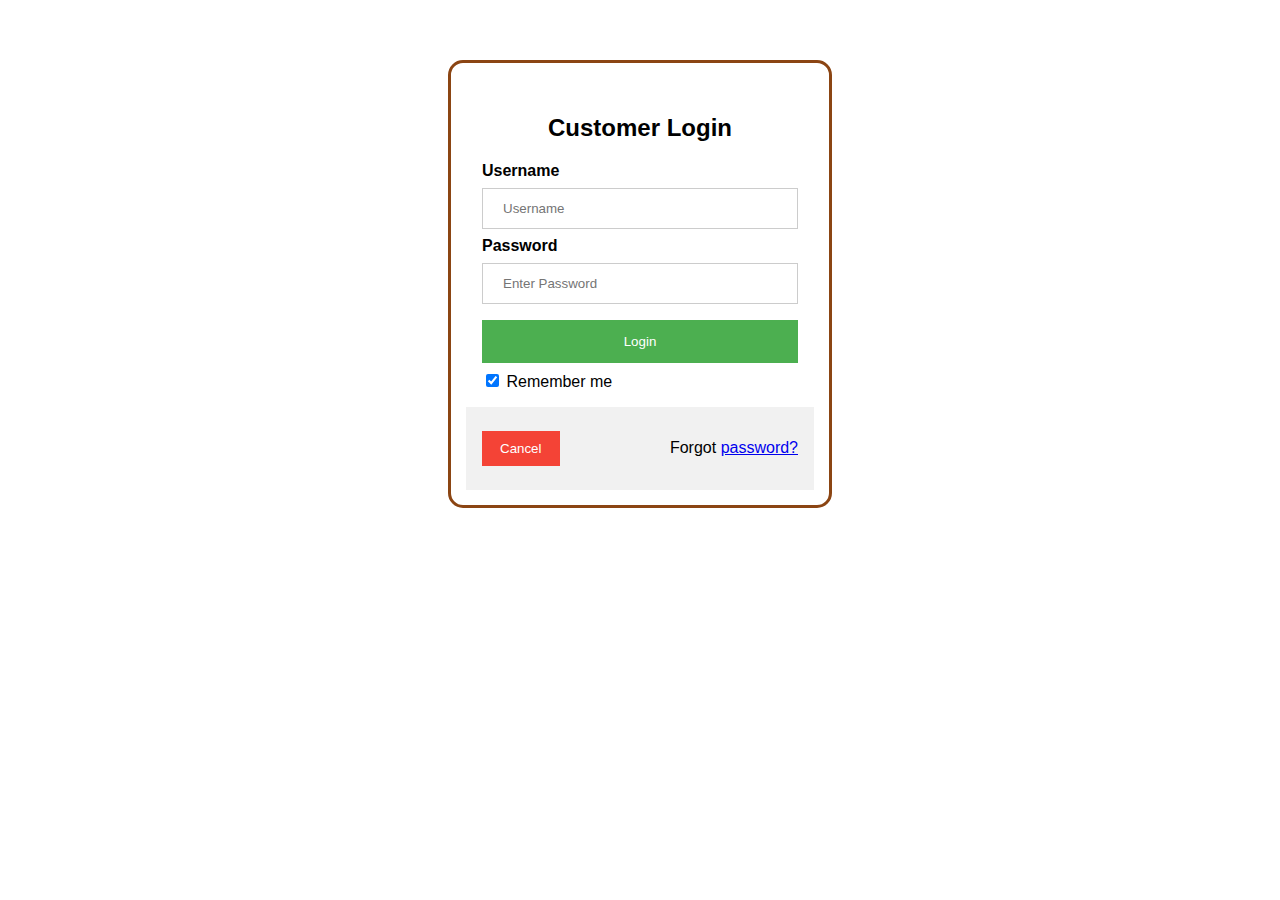
<file: pages/custLogin.html>
<!DOCTYPE html>
<html lang="en">
    <head>
        <meta charset="utf-8">
        <link rel="stylesheet" href="../style.css">
        <title> employee Login</title>
    </head>
    <body>
        <Section id="loginContainer">
            <form action="action_page.php" method="post">              
                <div class="sub">
                    <h2 style="text-align: center;">Customer Login</h2>
                  <label for="uname"><b>Username</b></label>
                  <input type="text" placeholder="Username" name="uname" required>
              
                  <label for="psw"><b>Password</b></label>
                  <input type="password" placeholder="Enter Password" name="psw" required>
              
                  <button type="submit" onclick="welcomeMessage()">Login</button>
                  <label>
                    <input type="checkbox" checked="checked" name="remember"> Remember me
                  </label>
                </div>
              
                <div class="sub" style="background-color:#f1f1f1">
                  <button type="button" class="cancelbtn">Cancel</button>
                  <span class="psw">Forgot <a href="#">password?</a></span>
                </div>
              </form>

        </Section>
        <script>
            let account = document.getElementById('username').value;
            const welcomeMessage  = () =>{
                alert('Welcome '+ account)

            }
        </script>
    </body>

</html>
</file>
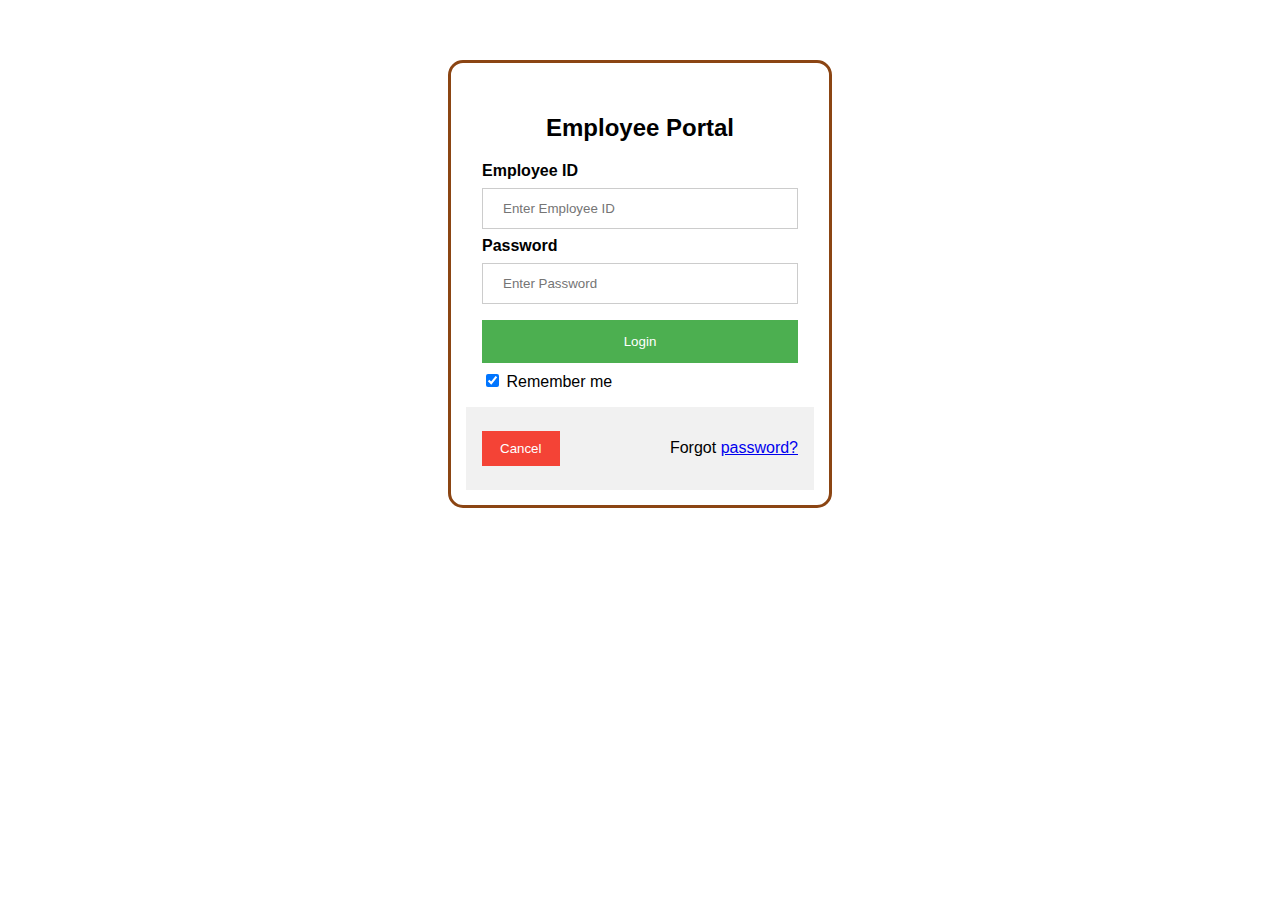
<file: pages/EmployeeLogin.html>
<!DOCTYPE html>
<html lang="en">
    <head>
        <meta charset="utf-8">
        <link rel="stylesheet" href="../style.css">
        <title> employee Login</title>
    </head>
    <body>
        <Section id="loginContainer">
            <form action="action_page.php" method="post">              
                <div class="sub">
                    <h2 style="text-align: center;">Employee Portal</h2>
                  <label for="uname"><b>Employee ID</b></label>
                  <input id="username" type="text" placeholder="Enter Employee ID" name="uname" required>
              
                  <label for="psw"><b>Password</b></label>
                  <input id = 'username'type="password" placeholder="Enter Password" name="psw" required>
              
                  <button type="submit" onclick="welcomeMessage()">Login</button>
                  <label>
                    <input type="checkbox" checked="checked" name="remember"> Remember me
                  </label>
                </div>
              
                <div class="sub" style="background-color:#f1f1f1">
                  <button type="button" class="cancelbtn" >Cancel</button>
                  <span class="psw">Forgot <a href="#">password?</a></span>
                </div>
              </form>

        </Section>
        <script>
            let account = document.getElementById('username').value;
            const welcomeMessage  = () =>{
                alert('Welcome '+ account)

            }
        </script>
    </body>

</html>
</file>
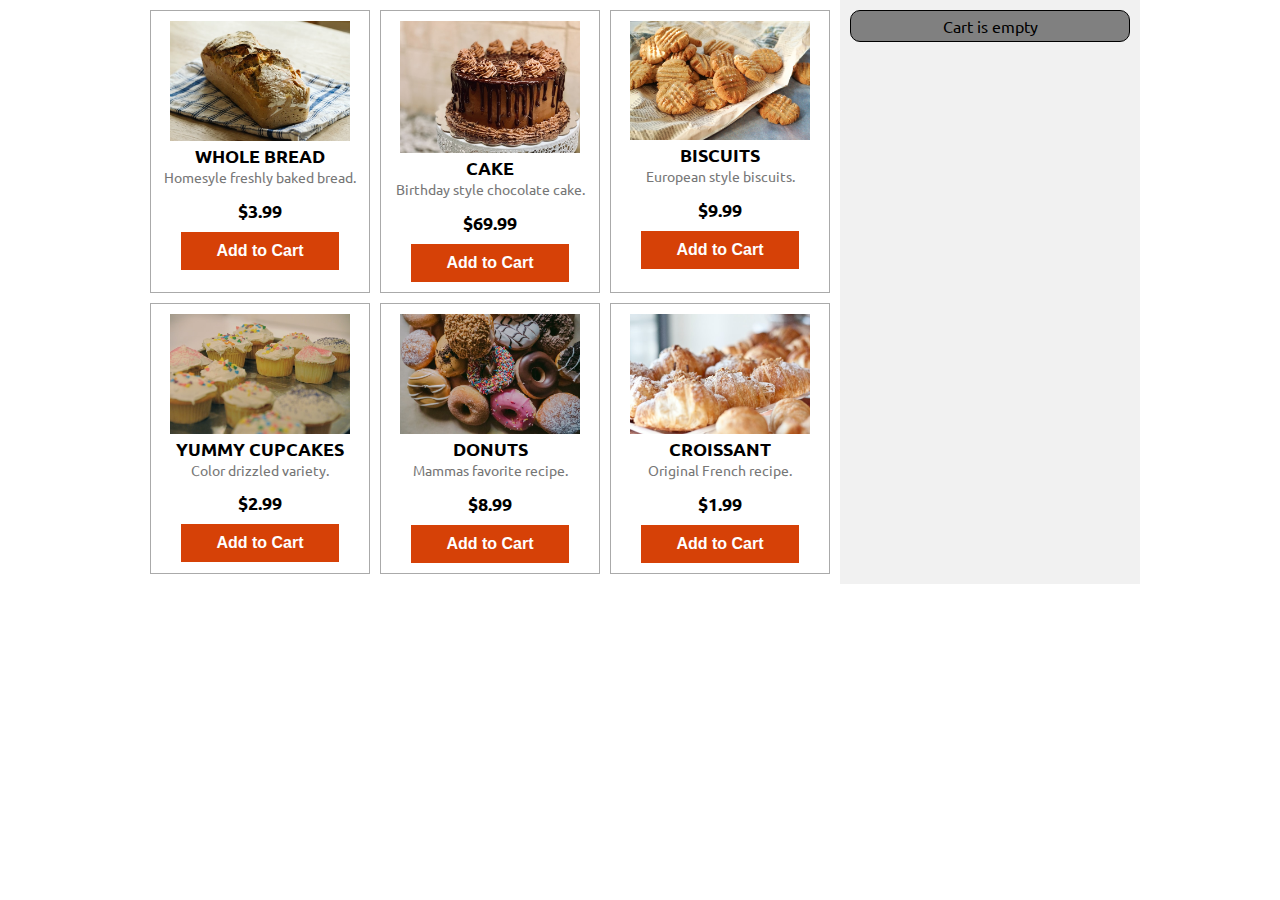
<file: pages/orderNow.html>
<!DOCTYPE html>
<html lang="en">
    <head>
        <link rel="preconnect" href="https://fonts.gstatic.com">
        <link href="https://fonts.googleapis.com/css2?family=Ubuntu:wght@400&display=swap" rel="stylesheet">
        <link rel="stylesheet" href="../style.css">
    </head>
    <body>
        <div id="cart-wrap">
            <!-- (B) PRODUCTS LIST -->
            <div id="cart-products"></div>
      
            <!-- (C) CURRENT CART -->
            <div id="cart-items"></div>
          </div>
          <script src="/javascript/cart.js"></script>
          <script src="/javascript/products.js"></script>
    </body>
</html>
</file>
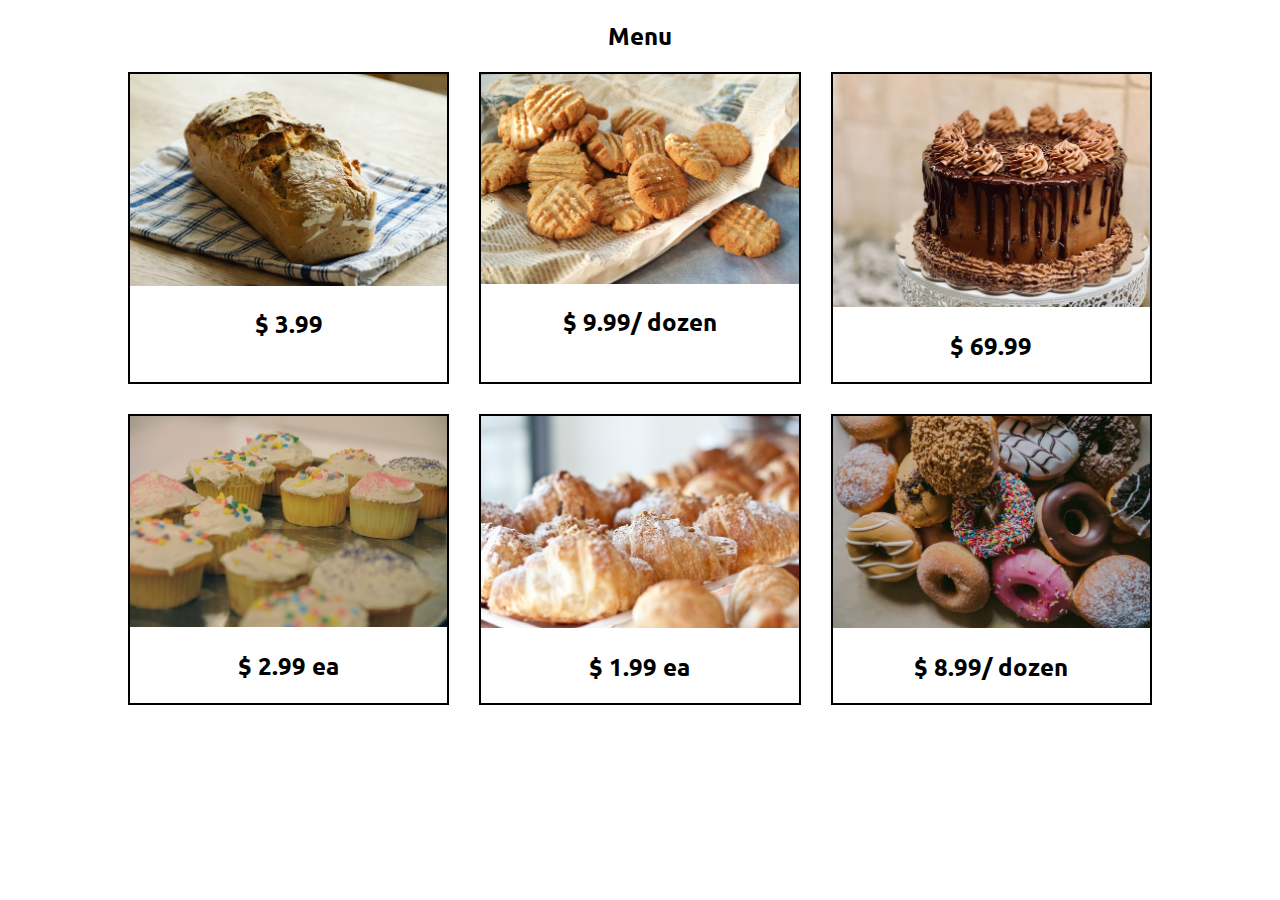
<file: pages/products.html>
<!DOCTYPE html>
<html lang="en">
    <head>
        <link rel="preconnect" href="https://fonts.gstatic.com">
        <link href="https://fonts.googleapis.com/css2?family=Ubuntu:wght@400&display=swap" rel="stylesheet">
        <link rel="stylesheet" href="../style.css">
    </head>
    <body>
        <section class="">
            <h2>Menu</h2>
            <article class="grid">
                <article>
                    <img src="../product-images/jorgen-haland-PvAl4A6hHh8-unsplash.jpg" alt="bread">
                    <h2>$ 3.99</h2>
                </article>
                <article>
                    <img src="../product-images/george-gkaniatsas-nj1zUcpQOQA-unsplash.jpg" alt="cookies">
                    <h2>$ 9.99/ dozen</h2>
                </article>
                <article>
                    <img src="../product-images/david-holifield-kPxsqUGneXQ-unsplash.jpg" alt="cake">
                    <h2>$ 69.99</h2>
                </article>
                <article>
                    <img src="../product-images/jeremy-liew-h2Nh6OMFG9U-unsplash.jpg" alt="cupcakes">
                    <h2>$ 2.99 ea</h2>
                </article>
                <article>
                    <img src="../product-images/sergio-arze-5msGxboneMA-unsplash.jpg" alt="croissants">
                    <h2>$ 1.99 ea</h2>
                </article>
                <article>
                    <img src="../product-images/rod-long-6SMF42-JTAc-unsplash.jpg" alt="donuts">
                    <h2>$ 8.99/ dozen</h2>
                </article>
               
            </article>
        </section>
       
    </body>
</html>
</file>
<file: style.css>
* {
    box-sizing: border-box;
}
body{
    margin: 0;
    font-family: 'Ubuntu', sans-serif;
}
section h2{
    text-align: center;
}

footer {
    display: grid;
    grid-template-areas: "about-us image-references contact-us"
                          "copyright copyright copyright";
    background-color: black;
    width: 100%;
    height: 20%;
    color: whitesmoke;
    padding: 20px
}

#aboutUs{
    grid-area: about-us;
    border-right: 2px solid grey;
    text-align: center;
}
.refernces{
    grid-area: image-references;
    border-right: 2px solid grey;
    text-align: center;
}
.contact{
    grid-area: contact-us;
    border-right: 2px solid grey;
}
header{
    width: 100%;
    height: 10%;
    position: relative;
    
}

h6{
    margin: 0;
    padding: 0;
    height: 0;
}

header::after{
    content: "";
    background: url(images/ales-krivec-QnNqGoCnBg0-unsplash.jpg);
    background-size: cover;
    background-position: center;
    opacity:0.9;
    position: absolute;
    top: 0;
    left: 0;
    bottom: 0;
    right: 0;
    z-index: -1;
}


iframe{
    height: 100vh;
    width: 100%;
    background-color: whitesmoke;
    border: 0;
}

.logo{
    position: relative;
    float: left;
    height: 150px;
    border-radius: 50%;
    
}

header h1 {
    font-family: 'New Tegomin', serif;
    color: white;
    text-align: left;
    font-size: 80px;
    margin: 0;
    height: 180px;
    margin-left: 180px;
}

header img {
    padding: 10px;
}

#navigation {
    display: inline-block;
    position: sticky;
    top: 0;
    text-align: center; 
    font-family: Risque;
    background-color: burlywood;
    padding: 0;
    margin: 0 auto;
    width: 100%;
    height: 8%;
}
#navigation a{
    display: inline-block;
    
    padding: 12px 45px;
    height: 100%;
    /* background-color: peru; */
    color :saddlebrown;
    text-align: center;
    text-decoration: none;
    /* transition-property: color, background-color;
    transition-duration: 1s;
    transition-timing-function: ease-out; */
    
}

#navigation a:hover:not(.activePage){
    background-color: peru;
    color: white;
    height: 100%;
    
    /* border-radius: 8px; */
    /* transform: scale(1.4); */

}

#navigation .activePage{
    
    border-bottom: 3px solid peru;
   
}
.welcome{
    
    font-size: 1.5em;
    position: relative;
    color: black;
    background-color: burlywood;
    left: 40px;
    top: 20px;
    padding: 15px;
    width: fit-content;
    border-radius: 15px 0 0 15px;
    /* display: inline-block; */
    /* margin: 30px 0 0 40px; */
}

.welcome p {
    font-size: medium;
    padding-bottom: 17px;
    border-bottom: 2px solid black;
}

.welcome h1 {
    margin: 10px 0 ;
}

/* .welcome button{
    text-align: center;
    float: center;
    background-color: black;
    color: white;
    padding: 10px;
    font-size: 0.8em;
} */

.featured-items{
    /* display: inline-flex; */
    position: relative;
    top: -201px;
    left: 437px;
    padding: 20px;
    text-align: center;
    width: 60%;
    height: 80%;
    /* margin: 0 auto; */
        
}

.featured-items::after{
    content: "";
    background-color: whitesmoke;
    opacity:0.8;
    position: absolute;
    top: 0;
    left: 0;
    bottom: 0;
    right: 0;
    z-index: -1;
}


.grid{
    display: grid;
    width: 80%;
    /* height: fit-content;  */
    grid-template-columns: repeat(3,1fr);
    margin: 0 auto;
    gap:30px;
    justify-content: space-around;
}

.grid article{
  height: auto;
  width: 100%;
  border: 2px solid black;
  
}

article img{
    /* display: inline-flex;
    flex-shrink: 0; */
    height: auto;
    width: 100%;
}

.home{
    background-image: url(./product-images/nick-karvounis-jN_M0McVNeI-unsplash.jpg);
    background-repeat: no-repeat;
    width: 100%;
    max-width: 1920px;
    height: 650px;
    display: inline;
}

.row {
    display: flex;
    flex-wrap: wrap;
    padding: 0 4px;
  }
  
  
  /* Responsive layout - makes a two column-layout instead of four columns */
  @media screen and (max-width: 1024px) {
    footer{
        height: 80%;
    }
    body{
        font-size: 14px;
        width: 100%;
    }
    
  .featured-items{
      position: relative;
      top: 50px;
      left: 0px;
      width: 100%;
      border-radius: 15px;
  }
  .welcome{
      margin-left: 10px;
      border-radius: 15px;
      font-size: x-small;
  }
 


}

.dropbtn {
    background-color: #3498DB;
    color: whitesmoke;
    padding: 16px;
    font-size: 16px;
    border: none;
    cursor: pointer;
  }
  
  .dropbtn:hover, .dropbtn:focus {
    background-color: #2980B9;
  }
  
  .dropdown {
    position: relative;
    display: inline-block;
  }
  
  .dropdown-content {
      
    display: none;
    position: absolute;
    background-color: burlywood;
    min-width: 160px;
    overflow: auto;
    box-shadow: 0px 8px 16px 0px rgba(0,0,0,0.2);
    z-index: 1;
  }
  
  #navigation .dropdown-content a {
    text-align: left;  
    color: saddlebrown;
    padding: 12px 16px;
    text-decoration: none;
    display: block;
  }
  
  
  .show {display: block;}
  @media screen and (max-width: 800px) {
    body{
        font-size: 14px;
        width: 100%;
    }
    
    .featured-items{
        position: relative;
        top: 20px;
        left: 0px;
        width: 100%;
        border-radius: 15px;
    }
    .welcome{
        margin: 10px auto;
        border-radius: 15px;
        font-size: x-small;
    }
   


  }
  
  /* Responsive layout - makes the two columns stack on top of each other instead of next to each other */
  @media screen and (max-width: 600px) {
   
    .grid {
        display: grid;
        grid-template-columns: auto;
        position: relative;
        left: 10px;
        font-size: x-small;
      }
      .welcome{
          position: static;
          margin: 5 auto;
          border-radius: 15px;
          font-size: x-small;
      }
      header h1{
          visibility: hidden;
      }
      .logo{
          margin-left: 31%;
      }
      footer{
          font-size: x-small;
      }
      #navigation a {
          display: none;
          position: static;
      }
  }

  /* (A) ENTIRE PAGE */
#cart-wrap {
    display: grid;
    grid-template-columns: 70% 30%;
    margin: 0 auto;
    max-width: 1000px;
  }
  input.cart, button.cart {
    font-weight: bold;
    font-size: 1em;
    padding: 10px; 
    border: none;
    color: #fff;
    background: #d64107;
    cursor: pointer;
  }
  
  /* (B) PRODUCTS LIST */
  #cart-products {
    display: grid;
    grid-template-columns: repeat(3,1fr);
    grid-gap: 10px;
    padding: 10px;
  }
  .p-item {
    padding: 10px;
    border: 1px solid #aaa;
    text-align: center;
  }
  .p-name {
    text-transform: uppercase;
    font-weight: bold;
    font-size: 1.1em;
  }
  .p-img { max-width: 180px; }
  .p-desc {
    color: #777;
    font-size: 0.9em;
    line-height: 1.5em;
  }
  .p-price {
    font-weight: bold;
    font-size: 1.1em;
    margin: 10px 0;
  }
  input.p-add { width: 80%; }
  
  /* (D) CURRENT SHOPPING CART */
  #cart-items {
    padding: 10px;
    background: #f1f1f1;
  }

  .empty-cart {
    text-align: center;
    padding: 5px 8px;
    border: 1px solid black;
    border-radius: 10px;
    background-color: gray;
  }
  .c-item {
    display: flex;
    flex-wrap: wrap;
    margin-bottom: 10px;
  }
  .c-name {
    width: 100%;
    font-size: 1.3em;
    line-height: 1.5em;
  }
  .c-del { width: 20%; }
  .c-qty {
    width: 75%;
    font-size: 1em;
  }
  input.c-empty, input.c-checkout {
    width: 100%;
    margin-top: 10px;
  }
  
  /* (E) RESPONSIVE */
  @media screen AND (max-width: 768px) {
    #cart-wrap { grid-template-columns: 60% 40%; }
    #cart-products { grid-template-columns: auto; }
  }

  #loginContainer{
    margin: 60px auto;
    width :30%;
    height: 40%;
    border-radius: 15px;
    border: 3px solid saddlebrown;
    padding: 15px;
  }

/* Full-width inputs */
input[type=text], input[type=password] {
  width: 100%;
  padding: 12px 20px;
  margin: 8px 0;
  display: inline-block;
  border: 1px solid #ccc;
  box-sizing: border-box;
}

/* Set a style for all buttons */
button {
  background-color: #4CAF50;
  color: white;
  padding: 14px 20px;
  margin: 8px 0;
  border: none;
  cursor: pointer;
  width: 100%;
}

/* Add a hover effect for buttons */
button:hover {
  opacity: 0.8;
}

/* Extra style for the cancel button (red) */
.cancelbtn {
  width: auto;
  padding: 10px 18px;
  background-color: #f44336;
}

/* Add padding to containers */
.sub {
  padding: 16px;
}

/* The "Forgot password" text */
span.psw {
  float: right;
  padding-top: 16px;
}

/* Change styles for span and cancel button on extra small screens */
@media screen and (max-width: 300px) {
  span.psw {
    display: block;
    float: none;
  }
  .cancelbtn {
    width: 100%;
  }
}
</file>
